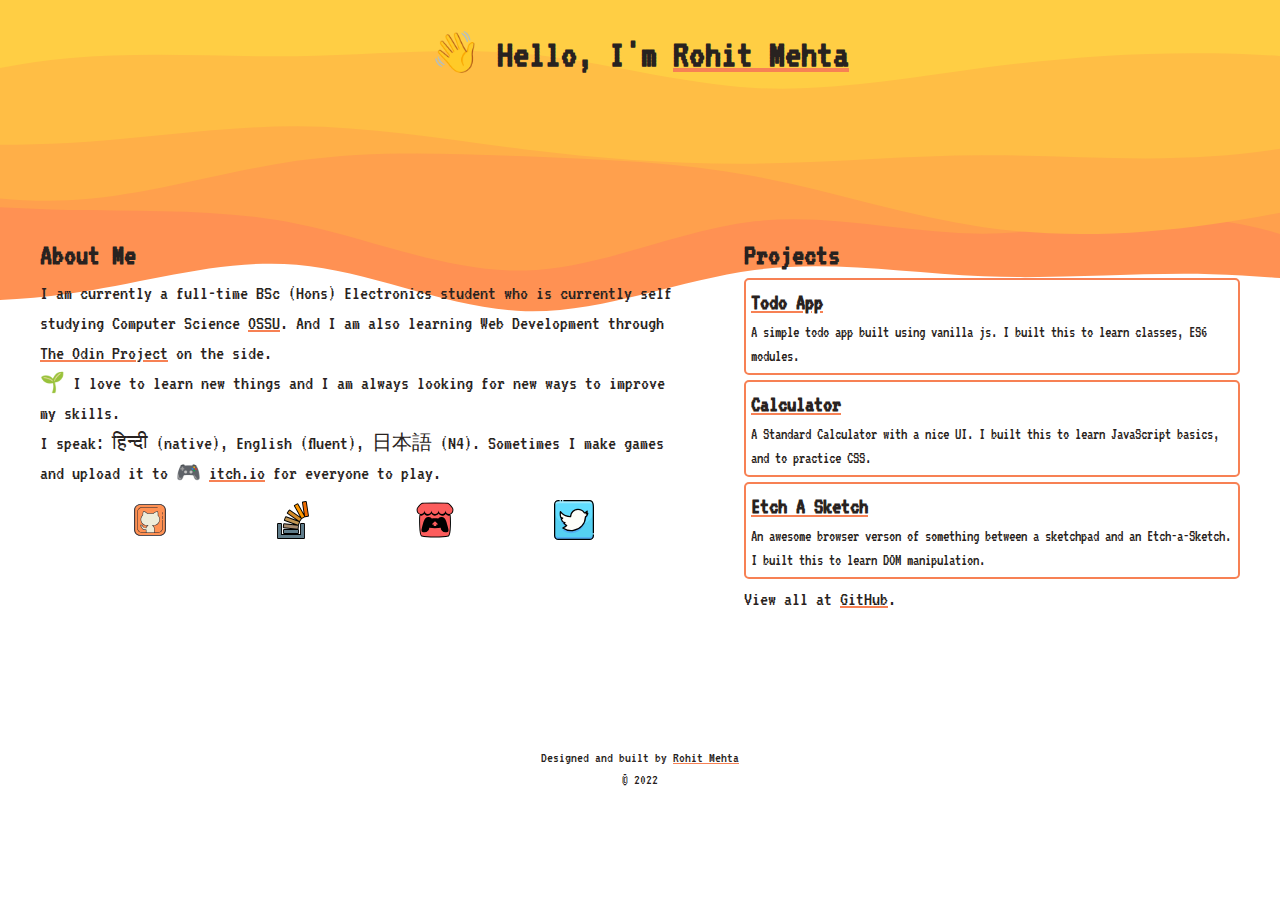
<file: index.html>
<!DOCTYPE html>
<html lang="en">

<head>
    <meta charset="UTF-8">
    <meta http-equiv="X-UA-Compatible" content="IE=edge">
    <meta name="viewport" content="width=device-width, initial-scale=1.0">
    <title>👋 Rohit Mehta</title>

    <link rel="stylesheet" href="style.css">
    <link rel="shortcut icon" href="./images/logo.png" type="image/x-icon">
</head>

<body>
    <header>
        <h1>👋 Hello, I'm <a href="http://rrohit.me">Rohit Mehta</a></h1>
    </header>

    <section class="about">
        <h2>About Me</h2>
        <p>
            I am currently a full-time BSc (Hons) Electronics student who is currently self studying Computer Science
            <a href="https://github.com/ossu/computer-science" target="_blank" rel="noopener noreferrer">OSSU</a>.
            And I am also learning Web Development through <a href="https://thodinproject.com" rel="noopener noreferrer">The Odin Project</a>
            on the side.
            <br>
            🌱 I love to learn new things and I am always looking for new ways to improve my skills.
            <br>
            I speak: हिन्दी (native), English (fluent), 日本語 (N4).

            Sometimes I make games and upload it to 🎮 <a href="https://avatar-hiro.itch.io" target="_blank" rel="noopener noreferrer">itch.io</a> for everyone to play.
        </p>

        <ul class="hl">
            <li class="gh">
                <a href="https://github.com/r0hitm" target="_blank" rel="noopener noreferrer">
                    <img src="images/gh.svg" alt="My Github Profile">
                </a>
            </li>
            <li class="so">
                <a href="https://stackoverflow.com/users/10857172/hiro" target="_blank" rel="noopener noreferrer">
                    <img src="images/stack-overflow.svg" alt="My Stack Overflow Profile">
                </a>
            </li>
            <li class="itch">
                <a href="https://avatar-hiro.itch.io/" target="_blank" rel="noopener noreferrer">
                    <img src="images/itch.svg" alt="My Itch.io Profile">
                </a>
            </li>
            <li class="twitter">
                <a href="https://twitter.com/_r0hitm" target="_blank" rel="noopener noreferrer">
                    <img src="images/twitter.svg" alt="My Twitter Profile">
                </a>
            </li>
        </ul>
    </section>

    <section class="projects" id="projects">
        <!-- showing top 3 projects -->
        <h2>Projects</h2>
        <div class="project">
            <!-- <div class="project-img">
                <img src="#" alt="icon">
            </div> -->
            <div class="project-desc">
                <h3><a href="https://rrohit.me/todo">Todo App</a></h3>
                <p>
                    A simple todo app built using vanilla js. I built this to learn
                    classes, ES6 modules.
                </p>
            </div>
        </div>
        <div class="project">
            <div class="project-desc">
                <h3><a href="https://rrohit.me/calculator">Calculator</a></h3>
                <p>
                    A Standard Calculator with a nice UI. I built this to learn
                    JavaScript basics, and to practice CSS.
                </p>
            </div>
        </div>
        <div class="project">
            <div class="project-desc">
                <h3><a href="https://rrohit.me/etch-a-sketch">Etch A Sketch</a></h3>
                <p>
                    An awesome browser verson of something between a sketchpad and an Etch-a-Sketch.
                    I built this to learn DOM manipulation.
                </p>
            </div>
        </div>
        <div class="all">
            View all at <a href="https://github.com/r0hitm?tab=repositories">GitHub</a>.
        </div>
    </section>

    <footer>
        <!-- <div class="hire">
            <a href="mailto:rohitm09@proton.me">Hire Me!</a>
        </div> -->
        <p>Designed and built by <a href="http://rrohit.me">Rohit Mehta</a></p>
        <!-- <p>Found an error? </p> -->
        <p>&copy; 2022</p>
    </footer>
</body>

</html>
</file>
<file: style.css>
/*
* contains all of the styles for the site
* this is the main css file
*
* Author: 	Rohit Mehta
*/
/* Google Fonts */
@import url('https://fonts.googleapis.com/css2?family=VT323');
/*font-family: 'VT323', monospace;  for body text*/ 

:root {
    --default-text-color: #282220;
    --default-font-family: 'VT323', Helvetica, sans-serif;
    --text-color-2: #F78154;
}

*, *:before, *:after {
    box-sizing: border-box;
    padding: 0;
    margin: 0;
}

body {
    background-image: url(../images/layer2.svg);
    aspect-ratio: 9/16;
    background-repeat: no-repeat;
    background-position: center;
    background-size: cover;
    min-width: 250px;
    padding: 0.5rem;
    font-size: 15pt;
    line-height: 1.5;
    font-family: var(--default-font-family);
    color: var(--default-text-color);
}

a {
    text-decoration: underline var(--text-color-2);
    color: var(--default-text-color);
}

header {
    /* padding: 2rem; */
    text-align: center;
}

header > h1 {
    padding: 1rem;
}

nav {
    display: flex;
    justify-content: flex-start;
    align-items: center;
    text-align: center;
    font-size: 13pt;
}

.hire {
    padding: 0.5rem;
    margin: 0.5rem;
    border: 2px solid var(--text-color-2);
    border-radius: 0.5rem;
    /* background-color: var(--text-color-2); */
    color: var(--default-text-color);
    width: fit-content;
    font-size: large;
}

.logo {
    width: 32px;
    height: 32px;
}

ul.hl {
    list-style-type: none;
    display: flex;
    justify-content: space-evenly;
    align-items: center;
}

li {
    padding: 0.5rem;
    display: inline-block;
}

section {
    padding: 1rem;
}

footer {
    font-size: 11pt;
    text-align: center;
}

/* specific to index.html */

li img {
    max-width: 48px;
    max-height: 48px;
}

li.gh img {
    width: 60px;
    height: 60px;
}

li.twitter img {
    width: 40px;
    height: 40px;
}

.project {
    border: 2px solid var(--text-color-2);
    margin-bottom: 5px;
    padding: 5px;
    border-radius: 5px;
}

.project p {
    font-size: 12pt;
}

/* Media Queries */

@media screen and (min-width: 800px) {
    body {
        background-image: url(../images/layer1.svg);
        aspect-ratio: 16/9;
        height: 100vh;
        width: 100vw;
        display: grid;
        grid-template-areas:
            "header header"
            "about projects"
            "footer footer";
    }
    header {
        grid-area: header;
    }
    .nav-ul li:first-child {
        display: none;
    }
    section {
        padding: 2rem;
    }
    .about {
        grid-area: about;
    }
    .projects {
        grid-area: projects;
    }
    footer {
        grid-area: footer;
    }
}
</file>
